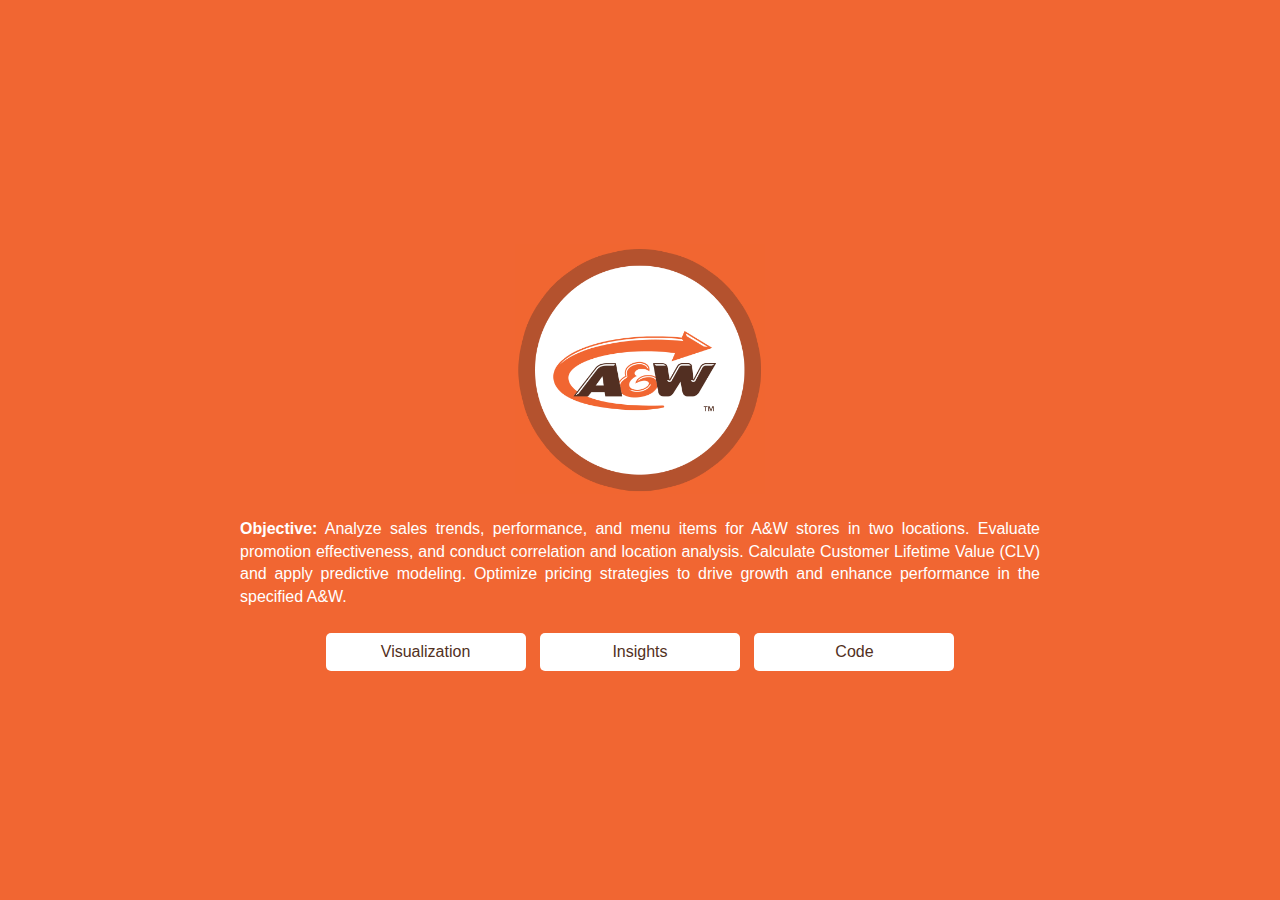
<file: index.html>
<!DOCTYPE html>
<html lang="en">
<head>
    <meta charset="UTF-8">
    <meta name="viewport" content="width=device-width, initial-scale=1.0">
    <title>A&W Sales Analysis</title>
    <link rel="stylesheet" href="styles.css">
    <link rel="icon" href="image/favi.ico" type="image/x-icon">
</head>
<body>
    <div id="container">
        <img id="logo" src="image/aw logo.png" alt="A&W Logo">
        <p id="objective">
            <b>Objective:</b>
            Analyze sales trends, performance, and menu items for A&W stores in two locations. Evaluate promotion effectiveness, and conduct correlation and location analysis. Calculate Customer Lifetime Value (CLV) and apply predictive modeling. Optimize pricing strategies to drive growth and enhance performance in the specified A&W.
        </p>
        <div class="buttons">
            <button class="gallery-button" onclick="openGallery()">Visualization</button>
            <a href="insights.html">
            <button class="analysisButton">Insights</button></a>
            <a href="https://github.com/TenzinTsundue/AandW-Sales/tree/main/Project%20file" target="_blank">
            <button class="analysisButton">Code</button></a>
        </div>
        <!-- <button class="gallery-button" onclick="openGallery()">Open Gallery</button> -->
        <div id="galleryModal" class="modal">
            <span class="close" onclick="closeGallery()">&times;</span>
            <div class="gallery-content">
                <img src="image/dashboard.png" alt="Image 1">
            </div>
            <a href="https://github.com/TenzinTsundue/AandW-Sales/tree/main/Project%20file" target="_blank">
                <button class="tableauButton">Power BI Link</button>
            </a>
        </div>
    </div>

    <script src="script.js"></script>
</body>
</html>
</file>
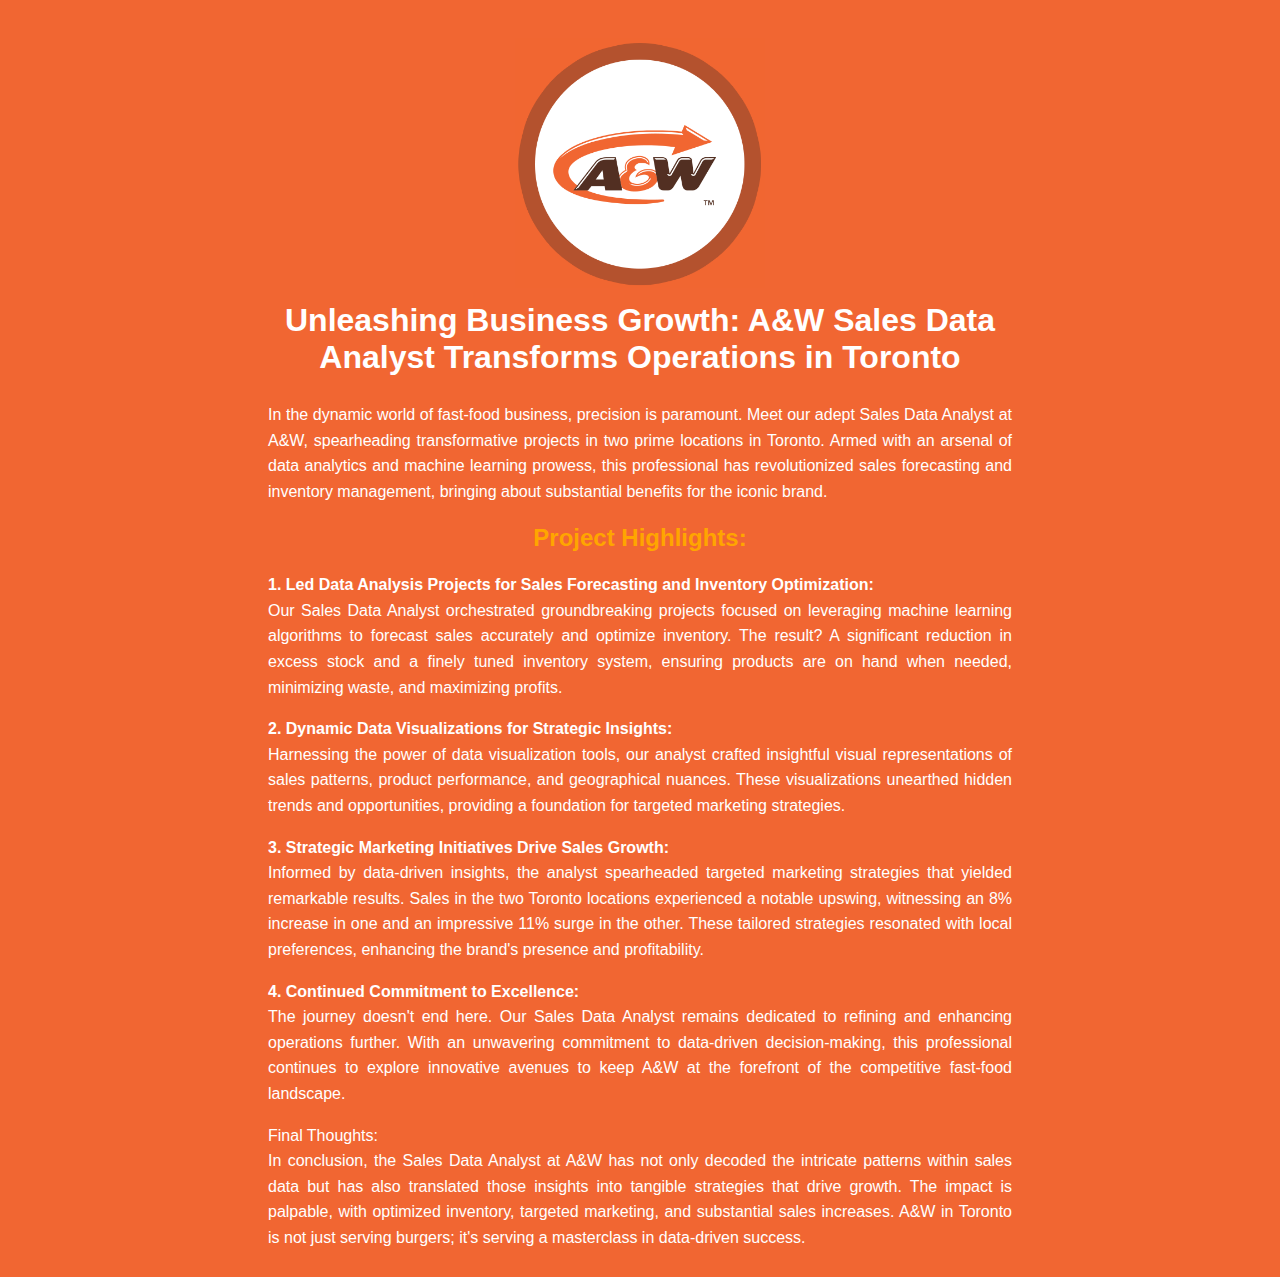
<file: insights.html>
<!DOCTYPE html>
<html lang="en">
<head>
    <meta charset="UTF-8">
    <meta name="viewport" content="width=device-width, initial-scale=1.0">
    <title>Insights</title>
    <link rel="stylesheet" href="styles.css">
    <link rel="icon" href="image/favi.ico" type="image/x-icon">

</head>
<body>
    <div id="container">
        <div class="blog-container">
            <img id="logo" src="image/aw logo.png" alt="A&W Logo">

            <h1 class="blog-title">Unleashing Business Growth: A&W Sales Data Analyst Transforms Operations in Toronto</h1>
            
            <div class="blog-content">
                <p class="blog-text">In the dynamic world of fast-food business, precision is paramount. Meet our adept Sales Data Analyst at A&W, spearheading transformative projects in two prime locations in Toronto. Armed with an arsenal of data analytics and machine learning prowess, this professional has revolutionized sales forecasting and inventory management, bringing about substantial benefits for the iconic brand.</p>
    
                <h2 class="blog-subtitle">Project Highlights:</h2>
                <p class="blog-text"><b>1. Led Data Analysis Projects for Sales Forecasting and Inventory Optimization:</b><br>Our Sales Data Analyst orchestrated groundbreaking projects focused on leveraging machine learning algorithms to forecast sales accurately and optimize inventory. The result? A significant reduction in excess stock and a finely tuned inventory system, ensuring products are on hand when needed, minimizing waste, and maximizing profits.</p>
    
                <p class="blog-text"><b>2. Dynamic Data Visualizations for Strategic Insights:</b> <br>Harnessing the power of data visualization tools, our analyst crafted insightful visual representations of sales patterns, product performance, and geographical nuances. These visualizations unearthed hidden trends and opportunities, providing a foundation for targeted marketing strategies.</p>
    
                <p class="blog-text"><b>3. Strategic Marketing Initiatives Drive Sales Growth:</b> <br>Informed by data-driven insights, the analyst spearheaded targeted marketing strategies that yielded remarkable results. Sales in the two Toronto locations experienced a notable upswing, witnessing an 8% increase in one and an impressive 11% surge in the other. These tailored strategies resonated with local preferences, enhancing the brand's presence and profitability.</p>
    
                <p class="blog-text"><b>4. Continued Commitment to Excellence:</b> <br>The journey doesn't end here. Our Sales Data Analyst remains dedicated to refining and enhancing operations further. With an unwavering commitment to data-driven decision-making, this professional continues to explore innovative avenues to keep A&W at the forefront of the competitive fast-food landscape.</p>
    
                <p class="blog-text">Final Thoughts: <br>In conclusion, the Sales Data Analyst at A&W has not only decoded the intricate patterns within sales data but has also translated those insights into tangible strategies that drive growth. The impact is palpable, with optimized inventory, targeted marketing, and substantial sales increases. A&W in Toronto is not just serving burgers; it's serving a masterclass in data-driven success.</p>
            </div>
        </div>
    </div>

</body>
</html>
</file>
<file: styles.css>
body {
    margin: 0;
    padding: 0;
    display: flex;
    justify-content: center;
    align-items: center;
    height: 100vh;
    background-color: #F16632; 
    font-family: Arial, sans-serif;
}

#container {
    text-align: center;
    margin-top: 20px;

}

#logo {
    max-width:250px;
    height: auto;
}

#objective {
    margin-top: 20px;
    max-width: 800px; /* Adjust as needed */
    font-size: 16px;
    color: #fff;
    line-height: 1.4;
    text-align: justify;
    text-justify: inter-word;
}

.buttons {
    margin-top: 20px;
}

.analysisButton {
    width: 200px;
    padding: 10px 20px;
    font-size: 16px;
    background-color: #fff;
    color: #523022;
    border: none;
    cursor: pointer;
    border-radius: 5px;
    margin: 5px;
}

.analysisButton:hover {
    background-color: #d9d9d9; 
}

.gallery-button {
    width: 200px;
    padding: 10px 20px;
    font-size: 16px;
    background-color: #fff;
    color: #523022;
    border: none;
    cursor: pointer;
    border-radius: 5px;
    margin: 5px;

}

.gallery-button:hover {
    background-color: #d9d9d9; 
}

.modal {
    display: none;
    position: fixed;
    z-index: 1;
    left: 0;
    top: 0;
    width: 100%;
    height: 100%;
    overflow: auto;
    background-color: rgba(0, 0, 0, 0.9);
}

.gallery-content {
    display: flex;
    justify-content: space-around;
    align-items: center;
    height: 80%;
}

.gallery-content img {
    max-width: 70%;
    height: auto;
    border-radius: 5px;
    cursor: pointer;
}

.close {
    color: #fff;
    font-size: 30px;
    font-weight: bold;
    position: absolute;
    top: 15px;
    right: 25px;
    cursor: pointer;
}

.tableauButton {
    padding: 10px 20px;
    font-size: 16px;
    background-color: #fff;
    color: #FFA500;
    border: none;
    cursor: pointer;
    border-radius: 5px;
    margin-top: 20px;
}

.blog-container {
    margin-top: 30%;
    padding: 10px 20px;
    text-align: center;
}

.blog-content {
    max-width: 60%;
    margin: 0 auto;
}

.blog-title {
    color: #fff; /* White text color */
    max-width: 60%;
    padding: 10px 20px;
    margin: 0 auto;
}

.blog-text {
    color: #fff; /* White text color */
    text-align: justify;
    text-justify: inter-word; /* For better justification */
    line-height: 1.6;
}

.blog-subtitle {
    color: #FFA500; /* Orange text color for subtitles */
}
</file>
